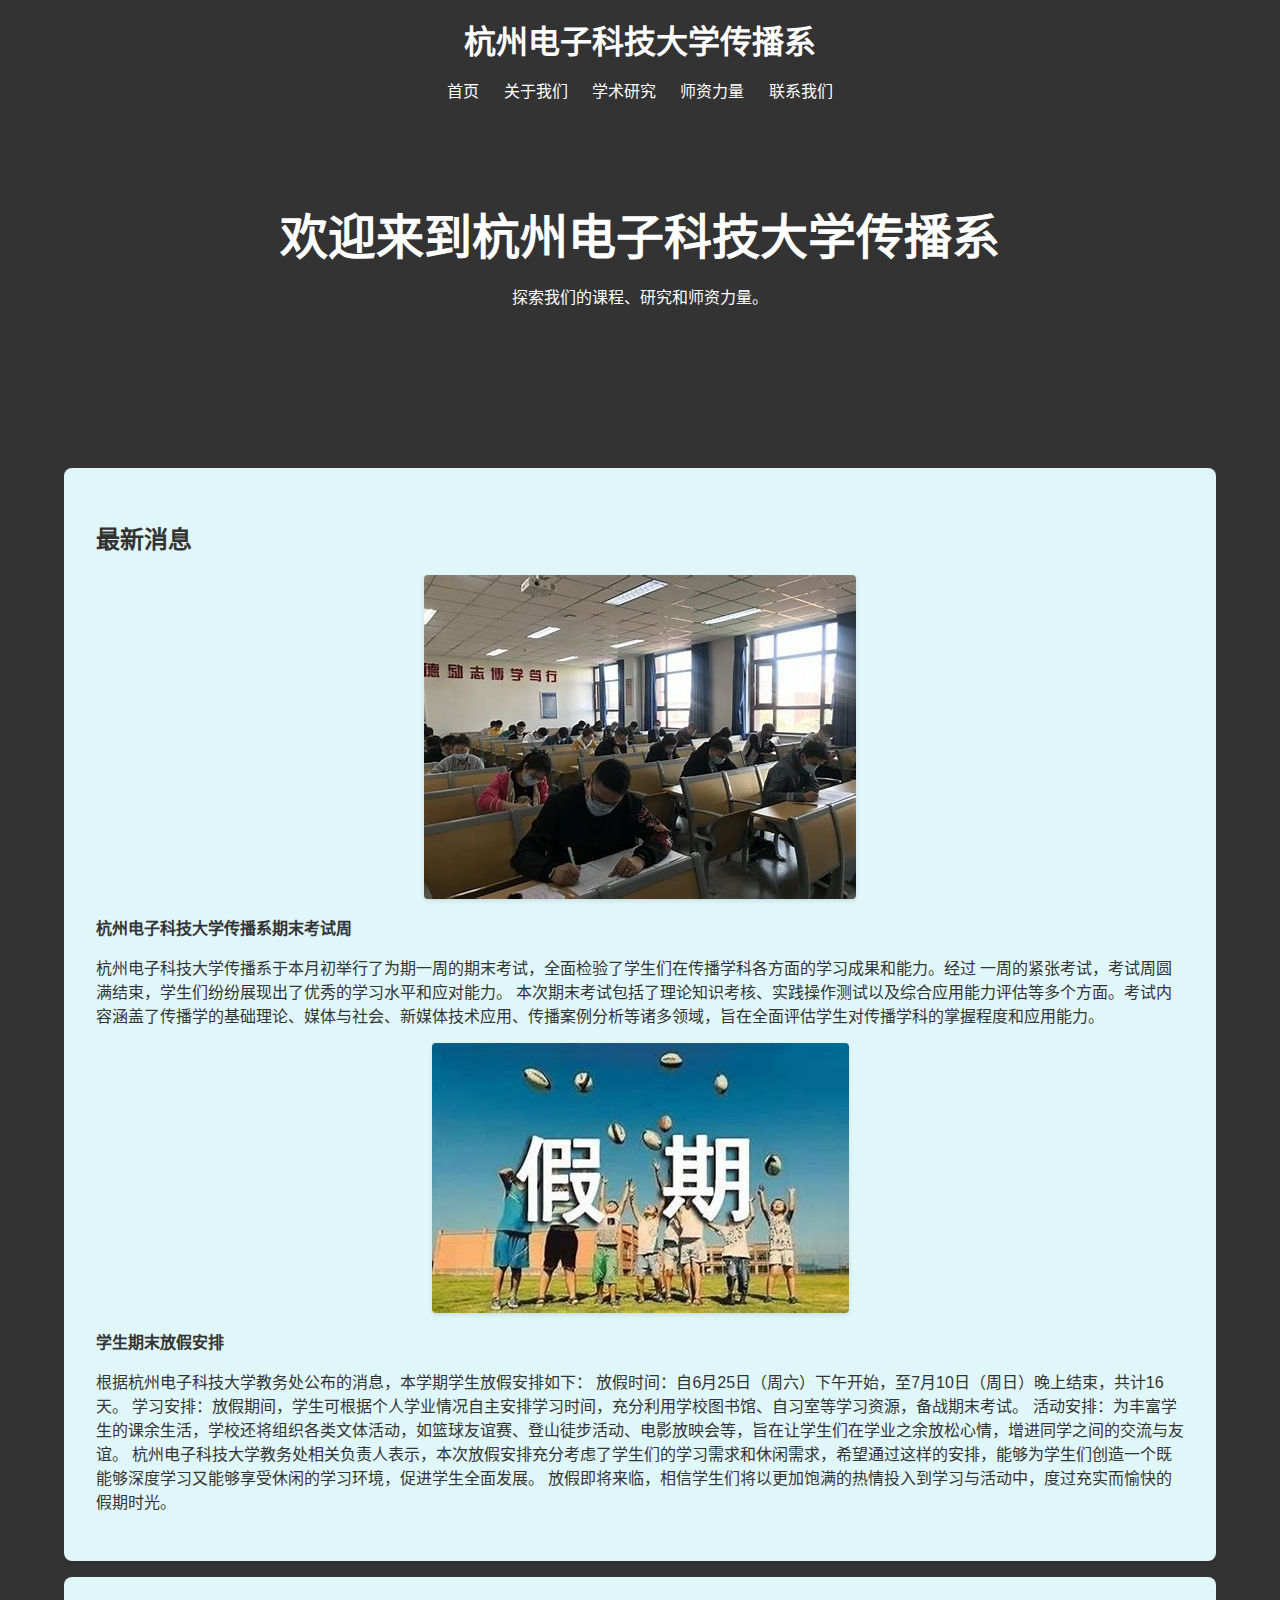
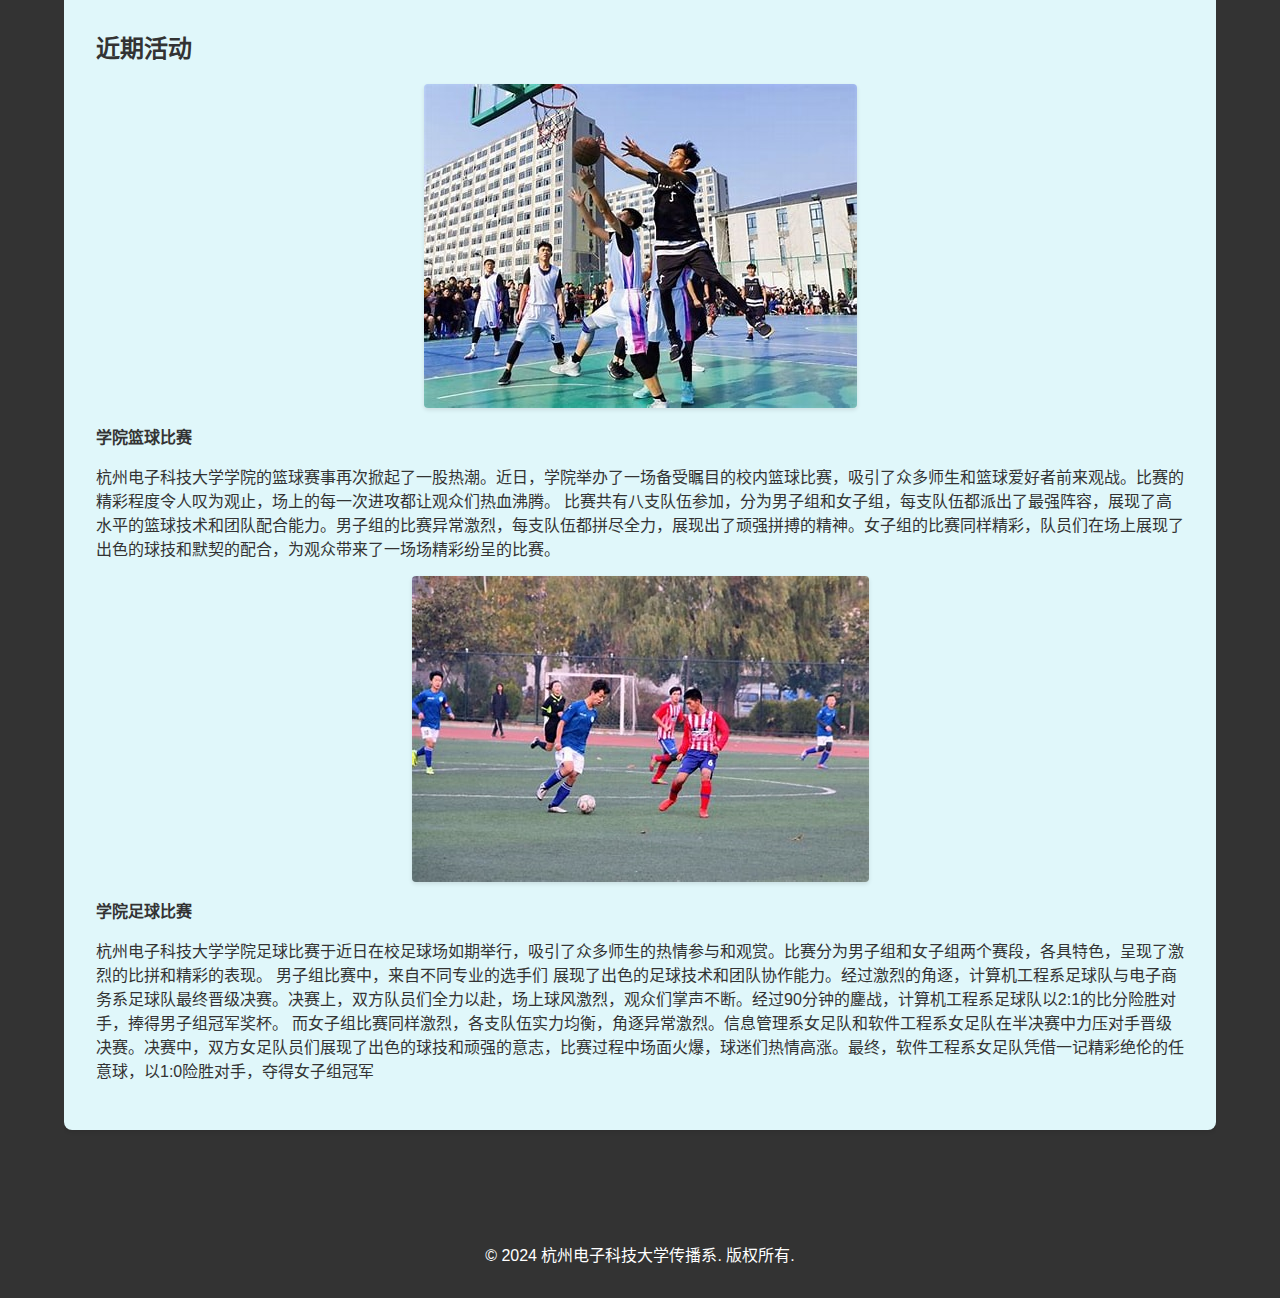
<file: index.html>
<!DOCTYPE html>
<html lang="zh-CN">
<head>
    <meta charset="UTF-8">
    <meta name="viewport" content="width=device-width, initial-scale=1.0">
    <title>杭州电子科技大学传播系</title>
    <style>
        body {
            font-family: Arial, sans-serif;
            margin: 0;
            padding: 0;
            background-color: #333; /* 深色背景 */
            color: #333; /* 字体颜色 */
        }
        header {
            background-color: #333;
            color: white;
            padding: 1rem 0;
        }
        .container {
            width: 90%; /* 调整宽度为90%，使内容居中显示 */
            margin: 0 auto; /* 自动居中 */
            overflow: hidden;
        }
        header h1 {
            text-align: center;
            margin: 0;
        }
        nav ul {
            padding: 0;
            list-style: none;
            text-align: center;
        }
        nav ul li {
            display: inline;
            margin: 0 10px;
        }
        nav ul li a {
            color: white;
            text-decoration: none;
        }
        .hero {
            background: url('https://source.unsplash.com/random/1600x900?hero') no-repeat center center/cover;
            color: white;
            text-align: center;
            padding: 4rem 0; /* 增加顶部和底部内边距 */
            margin-bottom: 2rem; /* 调整底部外边距 */
        }
        .hero h2 {
            margin: 0;
            font-size: 3rem; /* 增加标题字体大小 */
        }
        main {
            padding: 2rem 0;
        }
        section {
            margin: 1rem 0;
            padding: 2rem;
            border-radius: 8px;
            box-shadow: 0 2px 4px rgba(0, 0, 0, 0.1); /* 增加阴影效果 */
        }
        section img {
            max-width: 100%;
            height: auto;
            display: block;
            margin: 0 auto 1rem;
            border-radius: 4px; /* 添加圆角边框 */
            box-shadow: 0 2px 4px rgba(0, 0, 0, 0.1); /* 添加图片阴影效果 */
        }
        footer {
            background-color: #333;
            color: white;
            text-align: center;
            padding: 1rem 0;
            margin-top: 2rem;
        }
        /* 加粗和居中标题 */
        section div p:nth-child(1) {
            font-weight: bold;
            text-align: center;
        }
        /* 调整最新消息背景为浅蓝色 */
        section:nth-child(odd) {
            background-color: #e0f7fa; /* 浅蓝色背景 */
        }
        /* 调整近期活动背景为浅蓝色 */
        section:nth-child(even) {
            background-color: #e0f7fa; /* 浅蓝色背景 */
        }
    </style>
</head>
<body>
    <header>
        <div class="container">
            <h1>杭州电子科技大学传播系</h1>
            <nav>
                <ul>
                    <li><a href="index.html">首页</a></li>
                    <li><a href="about.html">关于我们</a></li>
                    <li><a href="research.html">学术研究</a></li>
                    <li><a href="faculty.html">师资力量</a></li>
                    <li><a href="contact.html">联系我们</a></li>
                </ul>
            </nav>
        </div>
    </header>
    <div class="hero">
        <h2>欢迎来到杭州电子科技大学传播系</h2>
        <p>探索我们的课程、研究和师资力量。</p>
    </div>
    <main class="container">
        <section>
            <h2>最新消息</h2>
            <div>
                <img src="images/btm5nqil.png" alt="新闻1">
                <p><strong>杭州电子科技大学传播系期末考试周</strong></p>
                <p>杭州电子科技大学传播系于本月初举行了为期一周的期末考试，全面检验了学生们在传播学科各方面的学习成果和能力。经过
                一周的紧张考试，考试周圆满结束，学生们纷纷展现出了优秀的学习水平和应对能力。
               本次期末考试包括了理论知识考核、实践操作测试以及综合应用能力评估等多个方面。考试内容涵盖了传播学的基础理论、媒体与社会、新媒体技术应用、传播案例分析等诸多领域，旨在全面评估学生对传播学科的掌握程度和应用能力。</p>
            </div>
            <div>
                <img src="images/14aq81qa.png" alt="新闻2">
                <p><strong>学生期末放假安排</strong></p>
                <p>根据杭州电子科技大学教务处公布的消息，本学期学生放假安排如下：
                    放假时间：自6月25日（周六）下午开始，至7月10日（周日）晚上结束，共计16天。
                    学习安排：放假期间，学生可根据个人学业情况自主安排学习时间，充分利用学校图书馆、自习室等学习资源，备战期末考试。
                    活动安排：为丰富学生的课余生活，学校还将组织各类文体活动，如篮球友谊赛、登山徒步活动、电影放映会等，旨在让学生们在学业之余放松心情，增进同学之间的交流与友谊。
                    杭州电子科技大学教务处相关负责人表示，本次放假安排充分考虑了学生们的学习需求和休闲需求，希望通过这样的安排，能够为学生们创造一个既能够深度学习又能够享受休闲的学习环境，促进学生全面发展。
                    放假即将来临，相信学生们将以更加饱满的热情投入到学习与活动中，度过充实而愉快的假期时光。</p>
            </div>
        </section>
        <section>
            <h2>近期活动</h2>
            <div>
                <img src="images/xsp7zwjn.png" alt="活动1">
                <p><strong>学院篮球比赛</strong></p>
                <p>杭州电子科技大学学院的篮球赛事再次掀起了一股热潮。近日，学院举办了一场备受瞩目的校内篮球比赛，吸引了众多师生和篮球爱好者前来观战。比赛的精彩程度令人叹为观止，场上的每一次进攻都让观众们热血沸腾。
                    比赛共有八支队伍参加，分为男子组和女子组，每支队伍都派出了最强阵容，展现了高水平的篮球技术和团队配合能力。男子组的比赛异常激烈，每支队伍都拼尽全力，展现出了顽强拼搏的精神。女子组的比赛同样精彩，队员们在场上展现了出色的球技和默契的配合，为观众带来了一场场精彩纷呈的比赛。</p>
            </div>
            <div>
                <img src="images/th.jfif" alt="活动2">
                <p><strong>学院足球比赛</strong></p>
                <p>杭州电子科技大学学院足球比赛于近日在校足球场如期举行，吸引了众多师生的热情参与和观赏。比赛分为男子组和女子组两个赛段，各具特色，呈现了激烈的比拼和精彩的表现。
                    男子组比赛中，来自不同专业的选手们
                    展现了出色的足球技术和团队协作能力。经过激烈的角逐，计算机工程系足球队与电子商务系足球队最终晋级决赛。决赛上，双方队员们全力以赴，场上球风激烈，观众们掌声不断。经过90分钟的鏖战，计算机工程系足球队以2:1的比分险胜对手，捧得男子组冠军奖杯。
                    而女子组比赛同样激烈，各支队伍实力均衡，角逐异常激烈。信息管理系女足队和软件工程系女足队在半决赛中力压对手晋级决赛。决赛中，双方女足队员们展现了出色的球技和顽强的意志，比赛过程中场面火爆，球迷们热情高涨。最终，软件工程系女足队凭借一记精彩绝伦的任意球，以1:0险胜对手，夺得女子组冠军</p>
                </div>
            </section>
        </main>
        <footer>
            <div class="container">
                <p>&copy; 2024 杭州电子科技大学传播系. 版权所有.</p>
            </div>
        </footer>
    </body>
    </html>
</file>
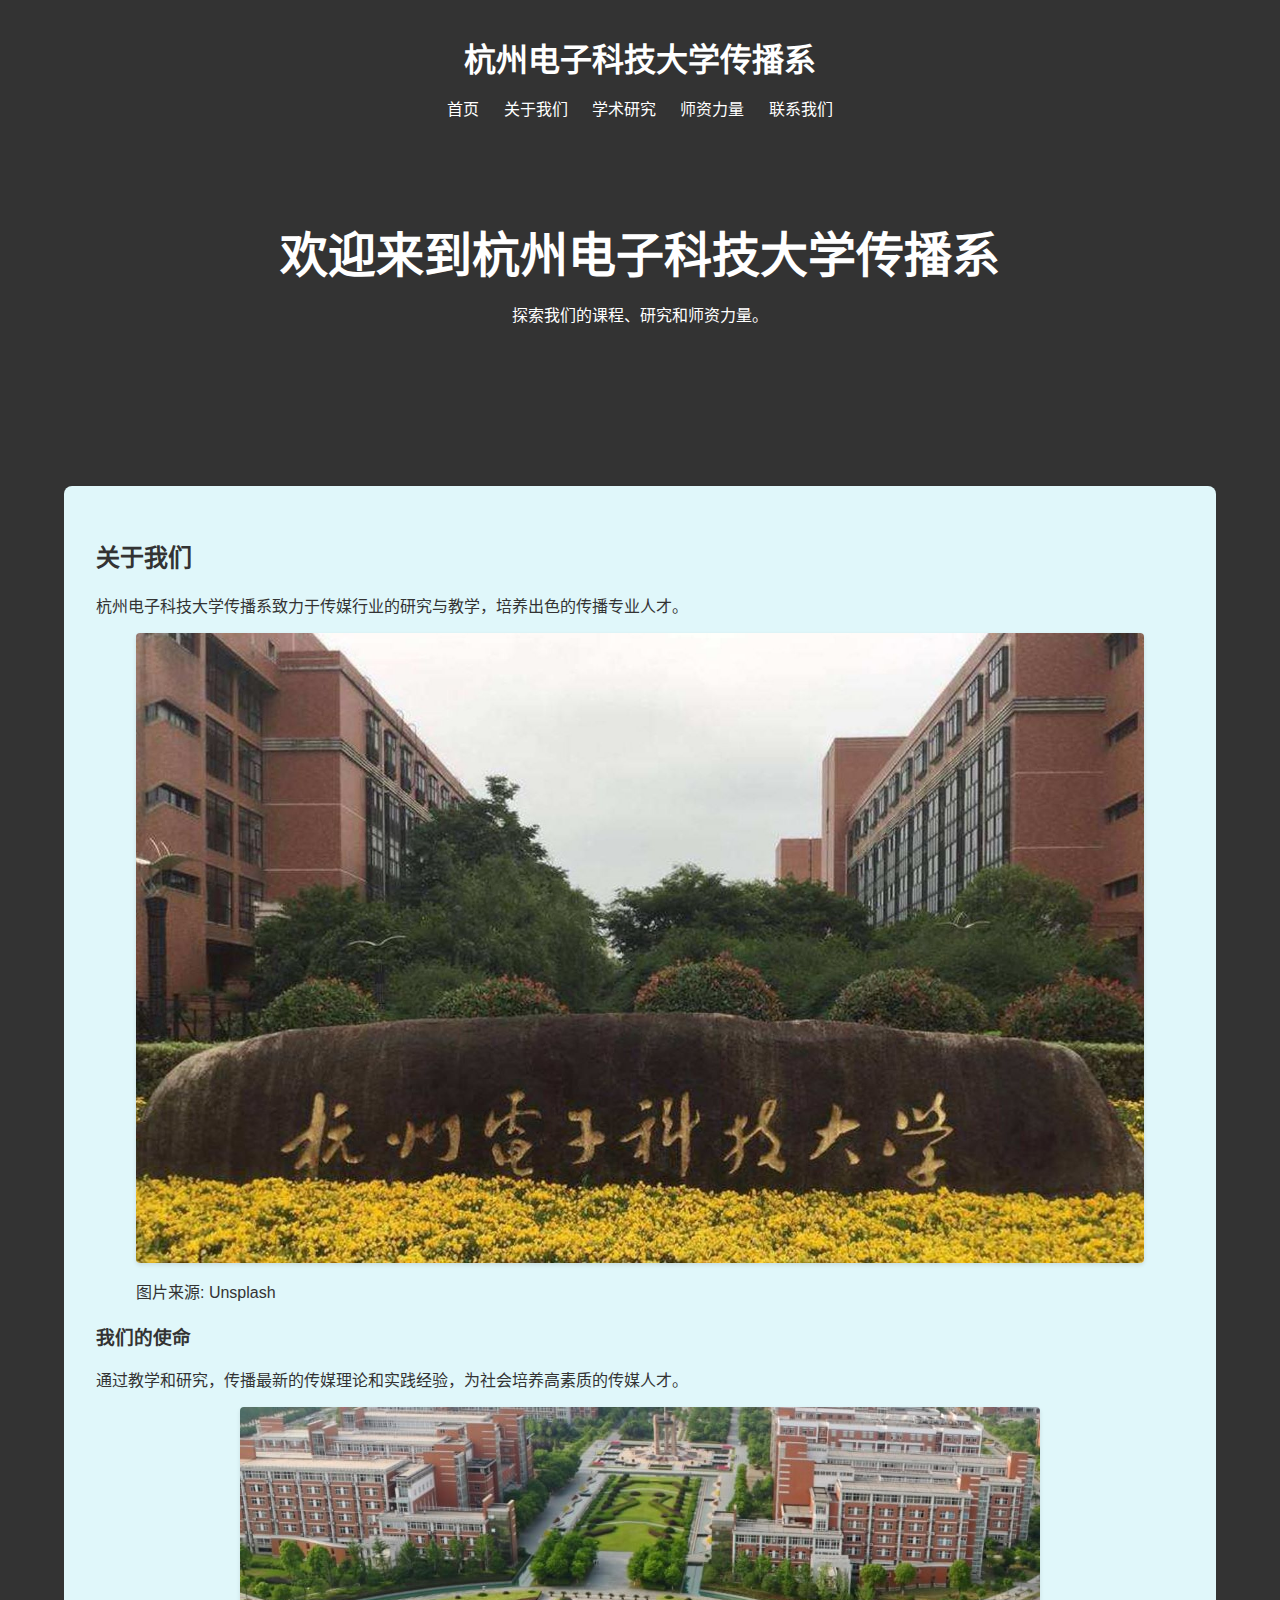
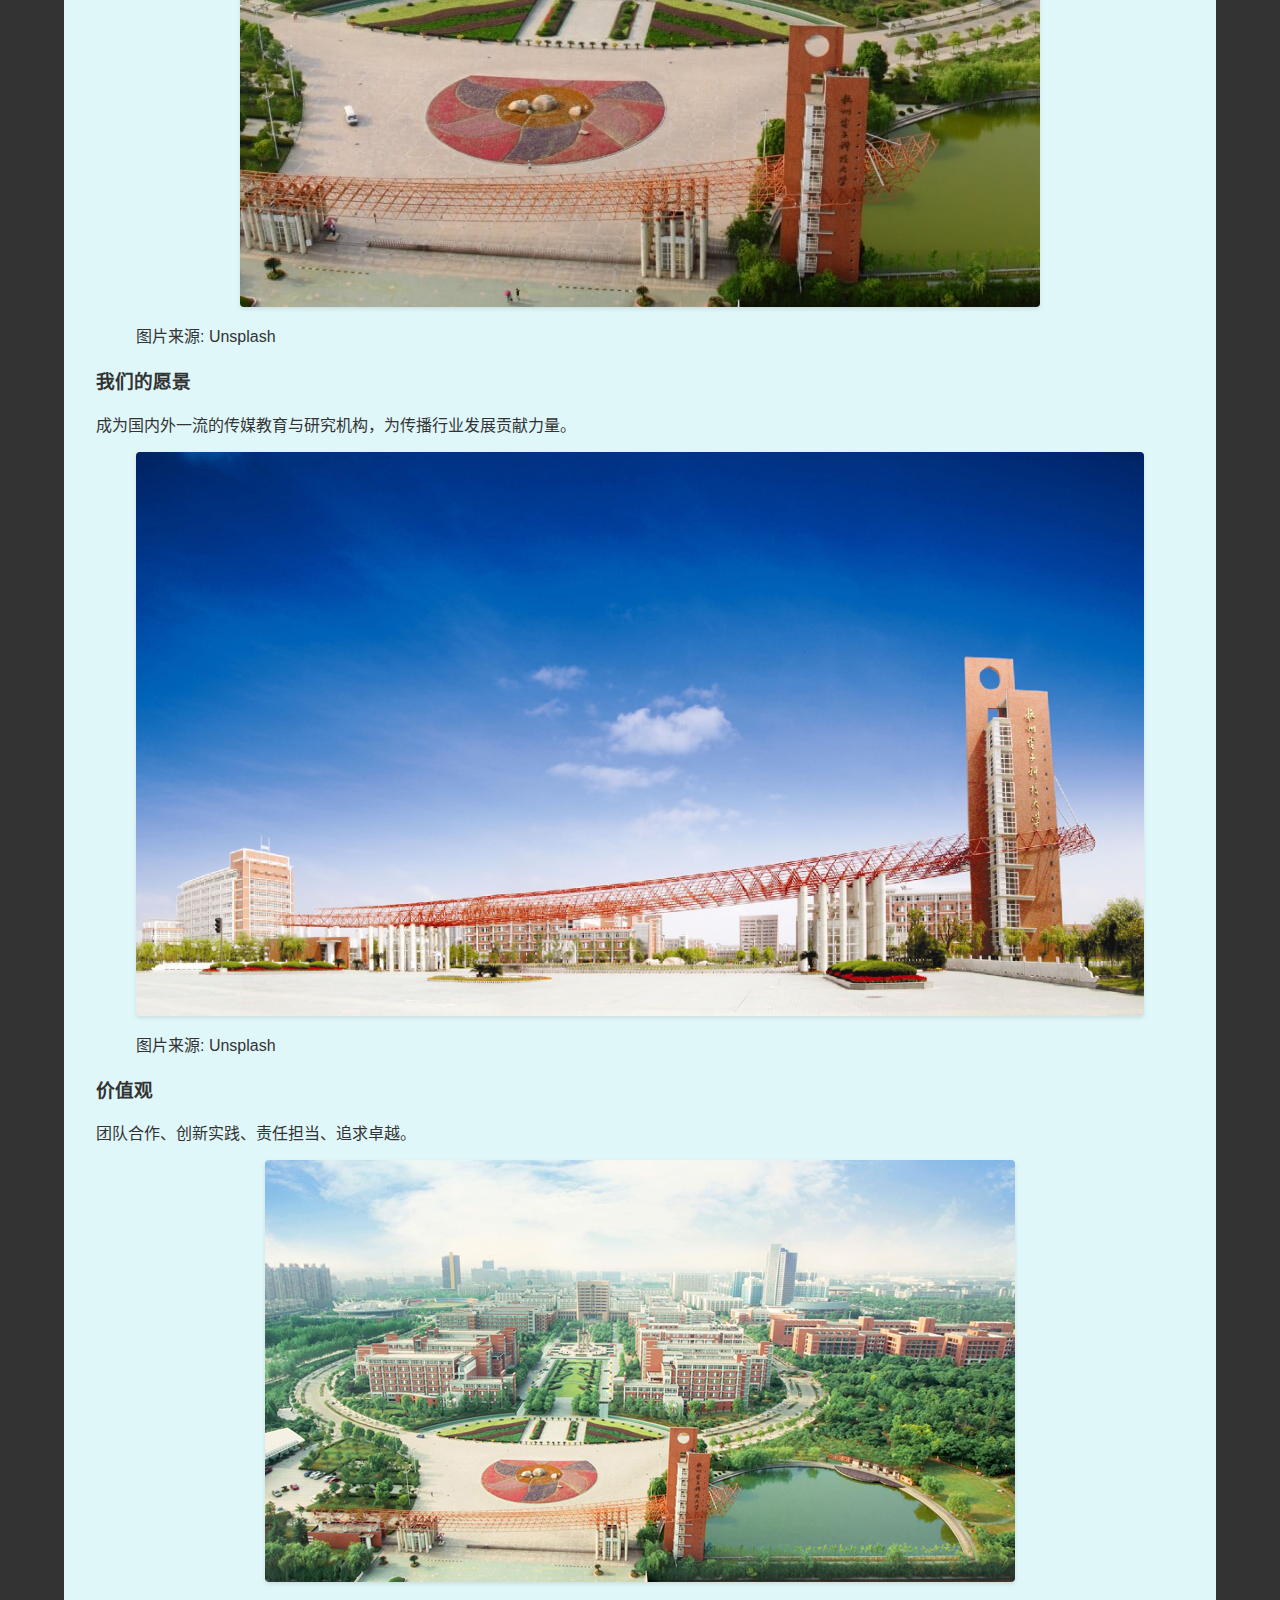
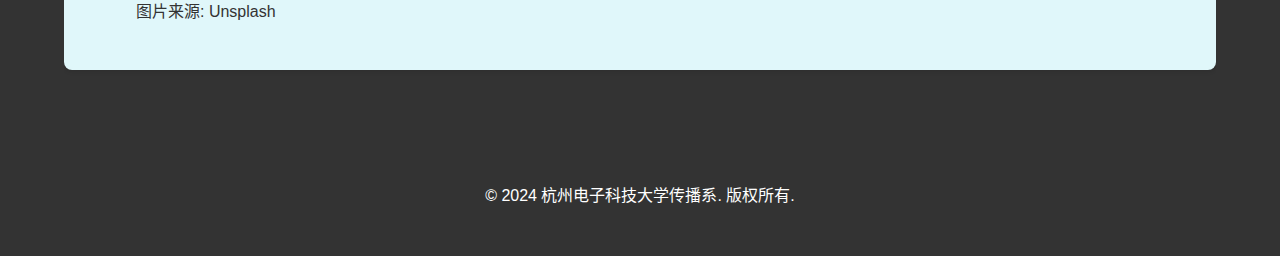
<file: about.html>
```html
<!DOCTYPE html>
<html lang="zh-CN">
<head>
    <meta charset="UTF-8">
    <meta name="viewport" content="width=device-width, initial-scale=1.0">
    <title>杭州电子科技大学传播系 - 关于我们</title>
    <style>
        body {
            font-family: Arial, sans-serif;
            margin: 0;
            padding: 0;
            background-color: #333; /* 深色背景 */
            color: #333; /* 字体颜色 */
        }
        header {
            background-color: #333;
            color: white;
            padding: 1rem 0;
        }
        .container {
            width: 90%; /* 调整宽度为90%，使内容居中显示 */
            margin: 0 auto; /* 自动居中 */
            overflow: hidden;
        }
        header h1 {
            text-align: center;
            margin: 0;
        }
        nav ul {
            padding: 0;
            list-style: none;
            text-align: center;
        }
        nav ul li {
            display: inline;
            margin: 0 10px;
        }
        nav ul li a {
            color: white;
            text-decoration: none;
        }
        .hero {
            background: url('https://source.unsplash.com/random/1600x900?hero') no-repeat center center/cover;
            color: white;
            text-align: center;
            padding: 4rem 0; /* 增加顶部和底部内边距 */
            margin-bottom: 2rem; /* 调整底部外边距 */
        }
        .hero h2 {
            margin: 0;
            font-size: 3rem; /* 增加标题字体大小 */
        }
        main {
            padding: 2rem 0;
        }
        section {
            background: #e0f7fa; /* 浅蓝色背景 */
            margin: 1rem 0;
            padding: 2rem;
            border-radius: 8px;
            box-shadow: 0 2px 4px rgba(0, 0, 0, 0.1); /* 增加阴影效果 */
        }
        section img {
            max-width: 100%;
            height: auto;
            display: block;
            margin: 0 auto 1rem;
            border-radius: 4px; /* 添加圆角边框 */
            box-shadow: 0 2px 4px rgba(0, 0, 0, 0.1); /* 添加图片阴影效果 */
        }
        footer {
            background-color: #333;
            color: white;
            text-align: center;
            padding: 1rem 0;
            margin-top: 2rem;
        }
    </style>
</head>
<body>
    <header>
        <div class="container">
            <h1>杭州电子科技大学传播系</h1>
            <nav>
                <ul>
                    <li><a href="index.html">首页</a></li>
                    <li><a href="about.html">关于我们</a></li>
                    <li><a href="research.html">学术研究</a></li>
                    <li><a href="faculty.html">师资力量</a></li>
                    <li><a href="contact.html">联系我们</a></li>
                </ul>
            </nav>
        </div>
    </header>
    <div class="hero">
        <h2>欢迎来到杭州电子科技大学传播系</h2>
        <p>探索我们的课程、研究和师资力量。</p>
    </div>
    <main class="container">
        <section>
            <h2>关于我们</h2>
            <p>杭州电子科技大学传播系致力于传媒行业的研究与教学，培养出色的传播专业人才。</p>
            <figure>
                <img src="images/R.jfif" alt="关于我们">
                <figcaption>图片来源: Unsplash</figcaption>
            </figure>
            <h3>我们的使命</h3>
            <p>通过教学和研究，传播最新的传媒理论和实践经验，为社会培养高素质的传媒人才。</p>
            <figure>
                <img src="images/1606897717_2804_thumb.jpg" alt="关于我们">
                <figcaption>图片来源: Unsplash</figcaption>
            </figure>
            <h3>我们的愿景</h3>
            <p>成为国内外一流的传媒教育与研究机构，为传播行业发展贡献力量。</p>
            <figure>
                <img src="images/20170610102611_88436.jpg" alt="关于我们">
                <figcaption>图片来源: Unsplash</figcaption>
            </figure>
            <h3>价值观</h3>
            <p>团队合作、创新实践、责任担当、追求卓越。</p>
            <figure>
                <img src="images/piliang_159_thumb.jpg" alt="关于我们">
                <figcaption>图片来源: Unsplash</figcaption>
            </figure>
        </section>
        </main>
        <footer>
        <div class="container">
        <p>© 2024 杭州电子科技大学传播系. 版权所有.</p>
        </div>
        </footer>
        
        </body>
        </html>
```
</file>
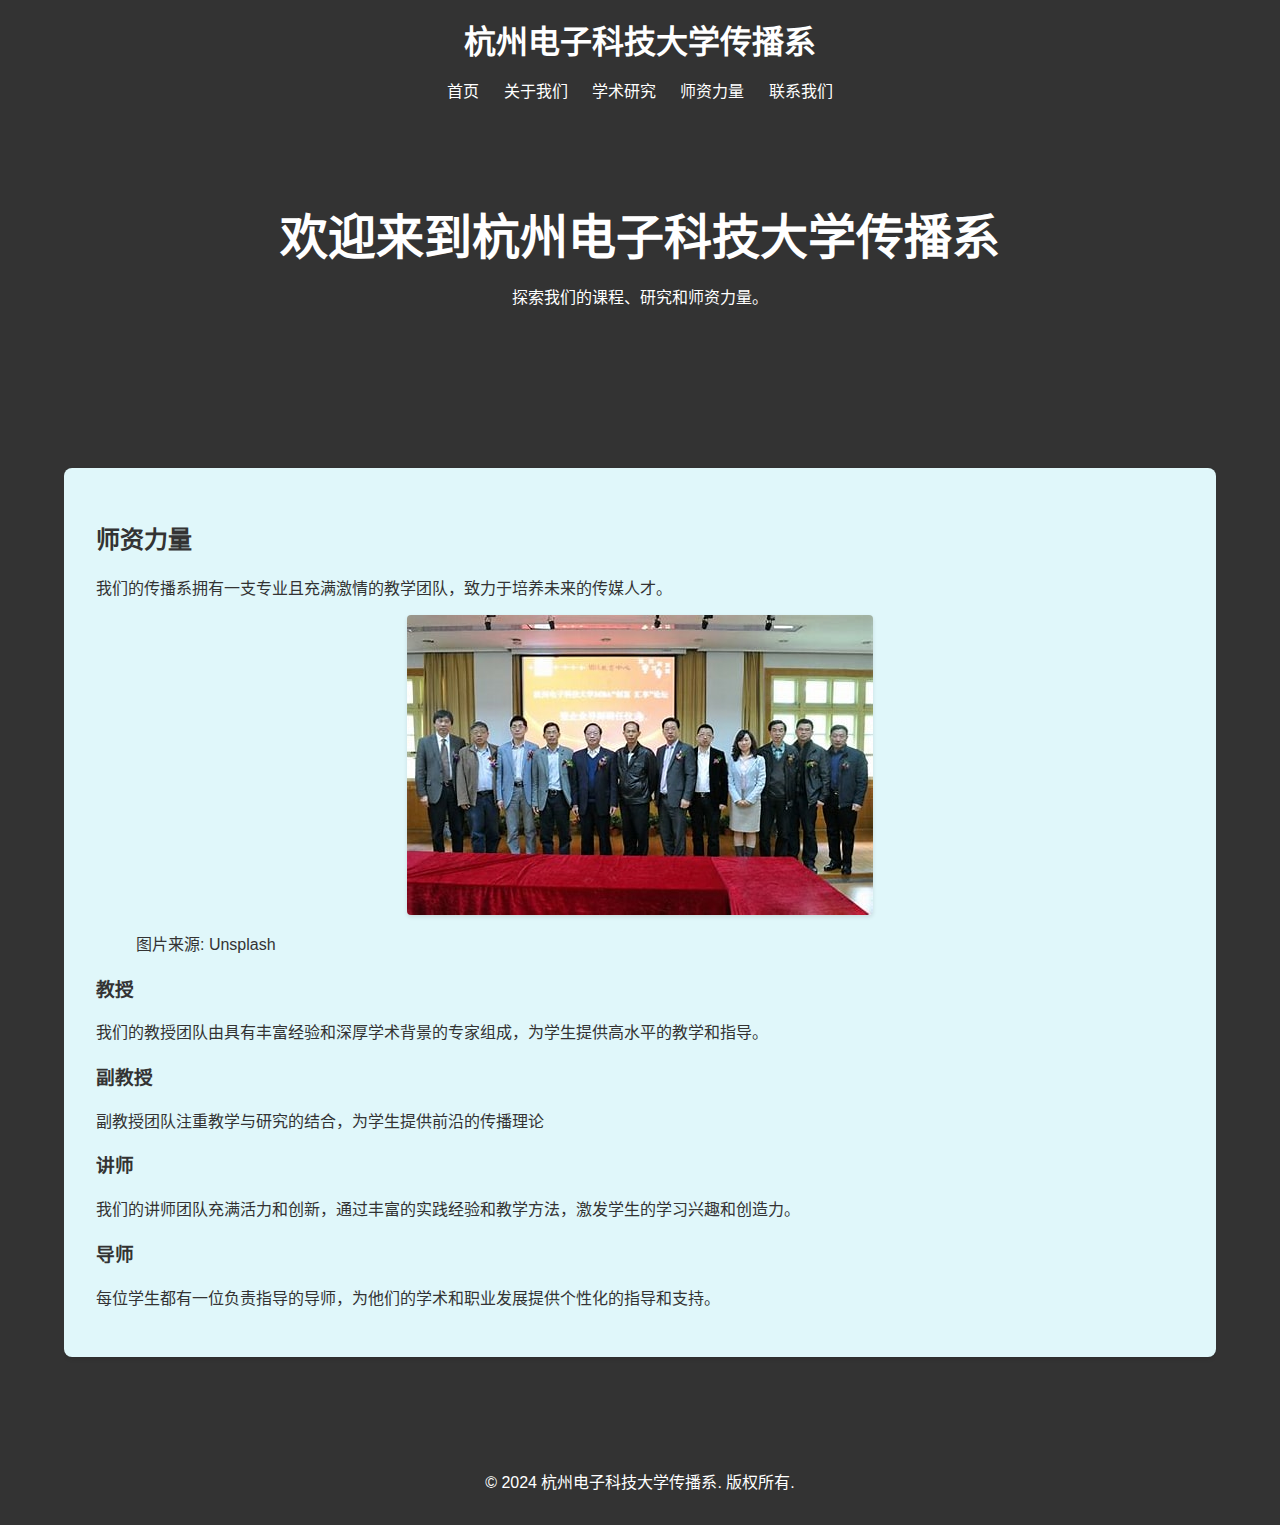
<file: faculty.html>
<!DOCTYPE html>
<html lang="zh-CN">
<head>
    <meta charset="UTF-8">
    <meta name="viewport" content="width=device-width, initial-scale=1.0">
    <title>杭州电子科技大学传播系 - 师资力量</title>
    <style>
        body {
            font-family: Arial, sans-serif;
            margin: 0;
            padding: 0;
            background-color: #333; /* 深色背景 */
            color: #333; /* 字体颜色 */
        }
        header {
            background-color: #333;
            color: white;
            padding: 1rem 0;
        }
        .container {
            width: 90%; /* 调整宽度为90%，使内容居中显示 */
            margin: 0 auto; /* 自动居中 */
            overflow: hidden;
        }
        header h1 {
            text-align: center;
            margin: 0;
        }
        nav ul {
            padding: 0;
            list-style: none;
            text-align: center;
        }
        nav ul li {
            display: inline;
            margin: 0 10px;
        }
        nav ul li a {
            color: white;
            text-decoration: none;
        }
        .hero {
            background: url('https://source.unsplash.com/random/1600x900?hero') no-repeat center center/cover;
            color: white;
            text-align: center;
            padding: 4rem 0; /* 增加顶部和底部内边距 */
            margin-bottom: 2rem; /* 调整底部外边距 */
        }
        .hero h2 {
            margin: 0;
            font-size: 3rem; /* 增加标题字体大小 */
        }
        main {
            padding: 2rem 0;
        }
        section {
            background: #e0f7fa; /* 浅蓝色背景 */
            margin: 1rem 0;
            padding: 2rem;
            border-radius: 8px;
            box-shadow: 0 2px 4px rgba(0, 0, 0, 0.1); /* 增加阴影效果 */
        }
        section img {
            max-width: 100%;
            height: auto;
            display: block;
            margin: 0 auto 1rem;
            border-radius: 4px; /* 添加圆角边框 */
            box-shadow: 0 2px 4px rgba(0, 0, 0, 0.1); /* 添加图片阴影效果 */
        }
        footer {
            background-color: #333;
            color: white;
            text-align: center;
            padding: 1rem 0;
            margin-top: 2rem;
        }
    </style>
</head>
<body>
    <header>
        <div class="container">
            <h1>杭州电子科技大学传播系</h1>
            <nav>
                <ul>
                    <li><a href="index.html">首页</a></li>
                    <li><a href="about.html">关于我们</a></li>
                    <li><a href="research.html">学术研究</a></li>
                    <li><a href="faculty.html">师资力量</a></li>
                    <li><a href="contact.html">联系我们</a></li>
                </ul>
            </nav>
        </div>
    </header>
    <div class="hero">
        <h2>欢迎来到杭州电子科技大学传播系</h2>
        <p>探索我们的课程、研究和师资力量。</p>
    </div>
    <main class="container">
        <section>
            <h2>师资力量</h2>
            <p>我们的传播系拥有一支专业且充满激情的教学团队，致力于培养未来的传媒人才。</p>
            <figure>
                <img src="images/th (1).jfif" alt="师资力量">
                <figcaption>图片来源: Unsplash</figcaption>
            </figure>
            <h3>教授</h3>
            <p>我们的教授团队由具有丰富经验和深厚学术背景的专家组成，为学生提供高水平的教学和指导。</p>
            <h3>副教授</h3>
            <p>副教授团队注重教学与研究的结合，为学生提供前沿的传播理论</p>
            <h3>讲师</h3>
            <p>我们的讲师团队充满活力和创新，通过丰富的实践经验和教学方法，激发学生的学习兴趣和创造力。</p>
            <h3>导师</h3>
            <p>每位学生都有一位负责指导的导师，为他们的学术和职业发展提供个性化的指导和支持。</p>
        </section>
    </main>
    <footer>
        <div class="container">
            <p>&copy; 2024 杭州电子科技大学传播系. 版权所有.</p>
        </div>
    </footer>
</body>
</html>
</file>
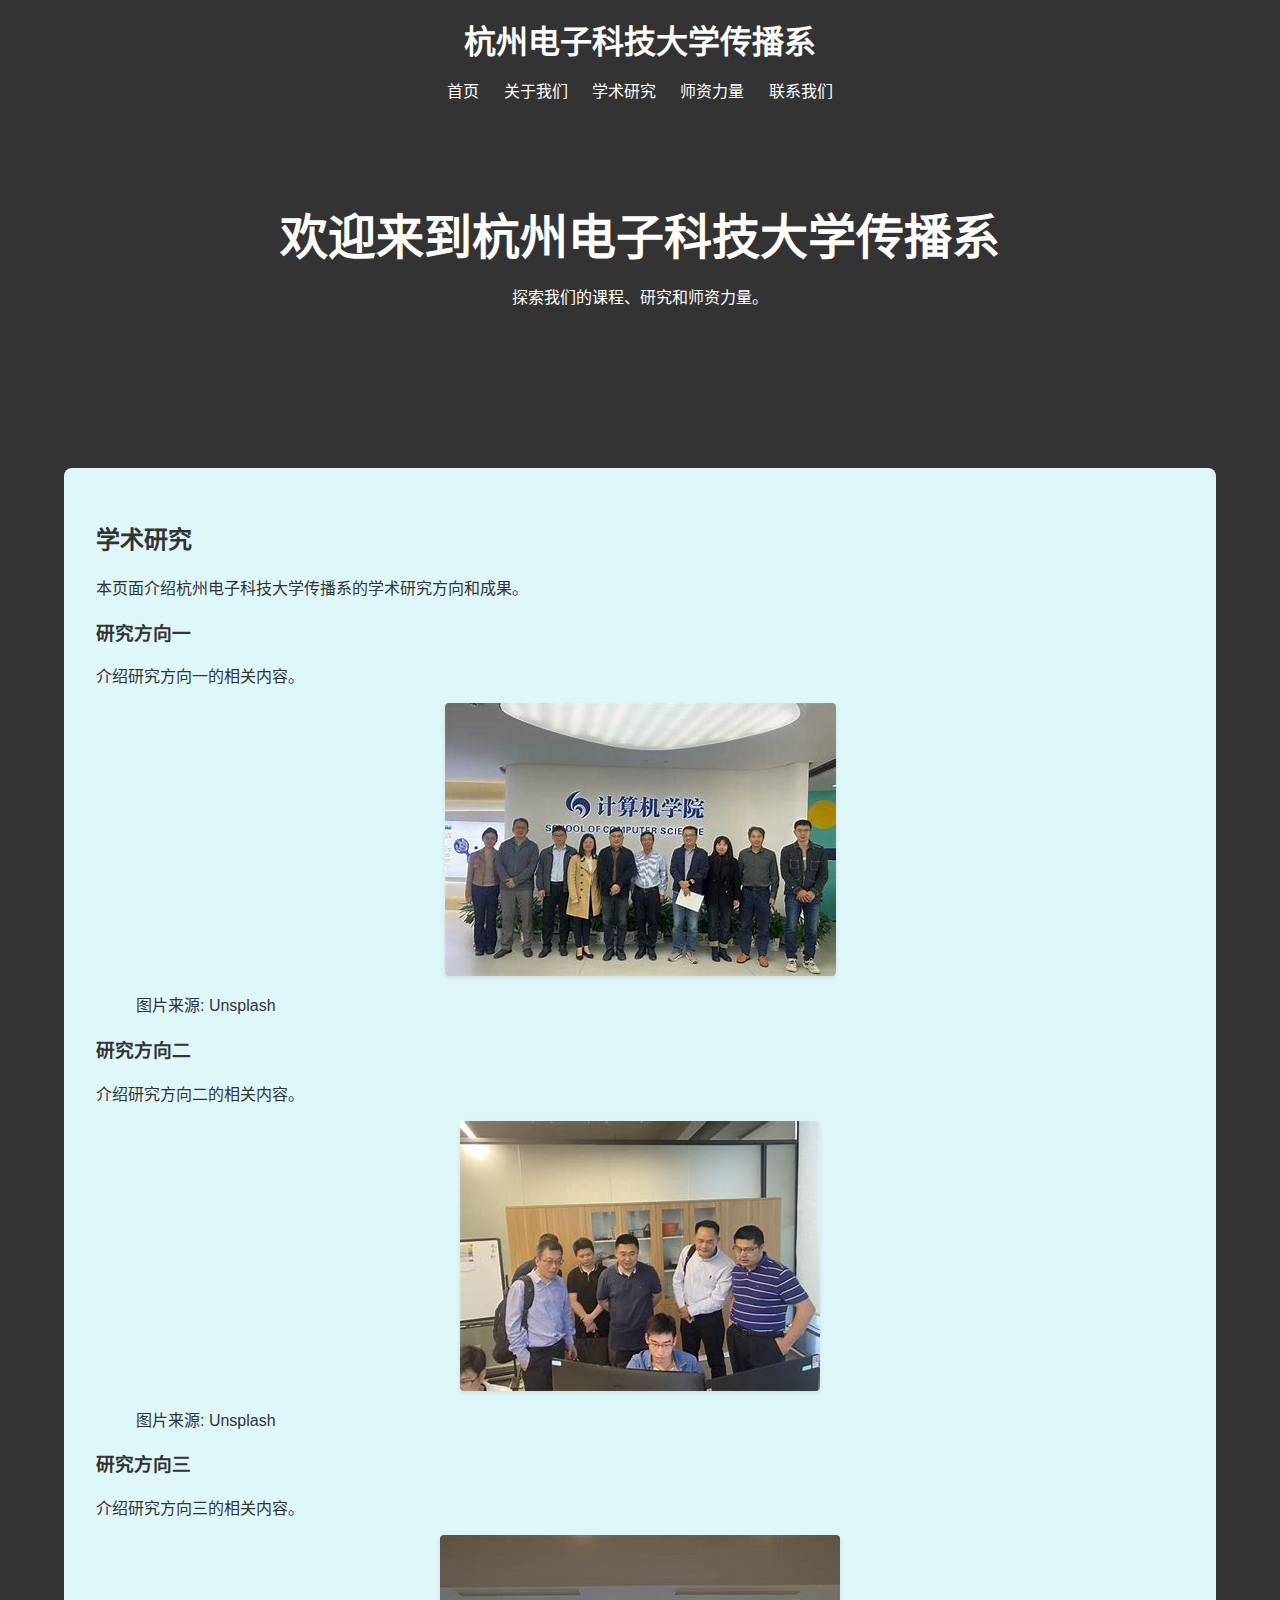
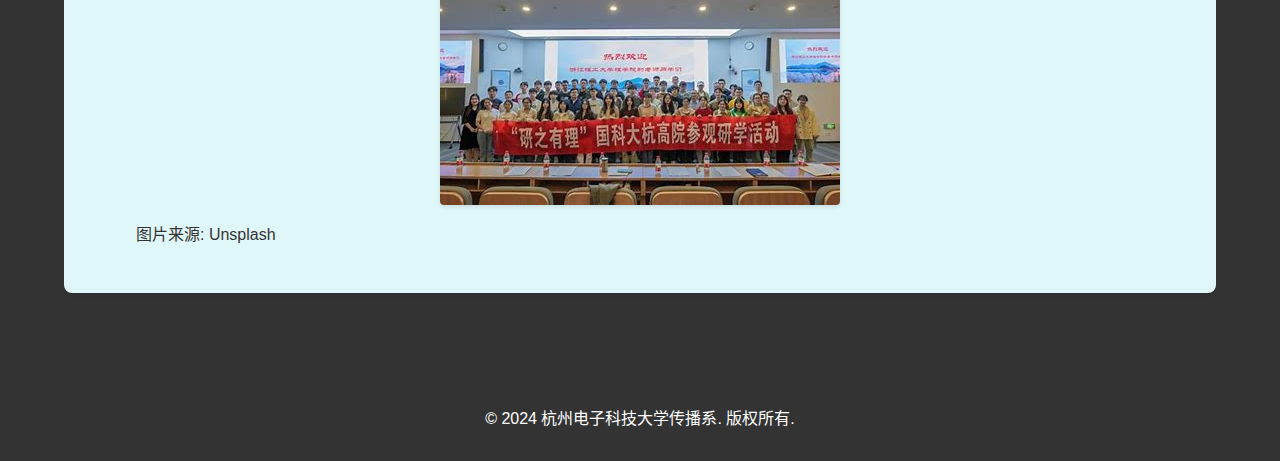
<file: research.html>
<!DOCTYPE html>
<html lang="zh-CN">
<head>
    <meta charset="UTF-8">
    <meta name="viewport" content="width=device-width, initial-scale=1.0">
    <title>杭州电子科技大学传播系 - 学术研究</title>
    <style>
        body {
            font-family: Arial, sans-serif;
            margin: 0;
            padding: 0;
            background-color: #333; /* 深色背景 */
            color: #333; /* 字体颜色 */
        }
        header {
            background-color: #333;
            color: white;
            padding: 1rem 0;
        }
        .container {
            width: 90%; /* 调整宽度为90%，使内容居中显示 */
            margin: 0 auto; /* 自动居中 */
            overflow: hidden;
        }
        header h1 {
            text-align: center;
            margin: 0;
        }
        nav ul {
            padding: 0;
            list-style: none;
            text-align: center;
        }
        nav ul li {
            display: inline;
            margin: 0 10px;
        }
        nav ul li a {
            color: white;
            text-decoration: none;
        }
        .hero {
            background: url('https://source.unsplash.com/random/1600x900?hero') no-repeat center center/cover;
            color: white;
            text-align: center;
            padding: 4rem 0; /* 增加顶部和底部内边距 */
            margin-bottom: 2rem; /* 调整底部外边距 */
        }
        .hero h2 {
            margin: 0;
            font-size: 3rem; /* 增加标题字体大小 */
        }
        main {
            padding: 2rem 0;
        }
        section {
            background: #e0f7fa; /* 浅蓝色背景 */
            margin: 1rem 0;
            padding: 2rem;
            border-radius: 8px;
            box-shadow: 0 2px 4px rgba(0, 0, 0, 0.1); /* 增加阴影效果 */
        }
        section img {
            max-width: 100%;
            height: auto;
            display: block;
            margin: 0 auto 1rem;
            border-radius: 4px; /* 添加圆角边框 */
            box-shadow: 0 2px 4px rgba(0, 0, 0, 0.1); /* 添加图片阴影效果 */
        }
        footer {
            background-color: #333;
            color: white;
            text-align: center;
            padding: 1rem 0;
            margin-top: 2rem;
        }
    </style>
</head>
<body>
    <header>
        <div class="container">
            <h1>杭州电子科技大学传播系</h1>
            <nav>
                <ul>
                    <li><a href="index.html">首页</a></li>
                    <li><a href="about.html">关于我们</a></li>
                    <li><a href="research.html">学术研究</a></li>
                    <li><a href="faculty.html">师资力量</a></li>
                    <li><a href="contact.html">联系我们</a></li>
                </ul>
            </nav>
        </div>
    </header>
    <div class="hero">
        <h2>欢迎来到杭州电子科技大学传播系</h2>
        <p>探索我们的课程、研究和师资力量。</p>
    </div>
    <main class="container">
        <section>
            <h2>学术研究</h2>
            <p>本页面介绍杭州电子科技大学传播系的学术研究方向和成果。</p>
            <h3>研究方向一</h3>
            <p>介绍研究方向一的相关内容。</p>
            <figure>
                <img src="images/下载.jfif" alt="研究方向一">
                <figcaption>图片来源: Unsplash</figcaption>
            </figure>
            <h3>研究方向二</h3>
            <p>介绍研究方向二的相关内容。</p>
            <figure>
                <img src="images/OIP (1).jfif" alt="研究方向二">
                <figcaption>图片来源: Unsplash</figcaption>
            </figure>
            <h3>研究方向三</h3>
            <p>介绍研究方向三的相关内容。</p>
            <figure>
                <img src="images/OIP (2).jfif" alt="研究方向三">
                <figcaption>图片来源: Unsplash</figcaption>
            </figure>
        </section>
    </main>
    <footer>
        <div class="container">
            <p>&copy; 2024 杭州电子科技大学传播系. 版权所有.</p>
        </div>
    </footer>
</body>
</html>
</file>
